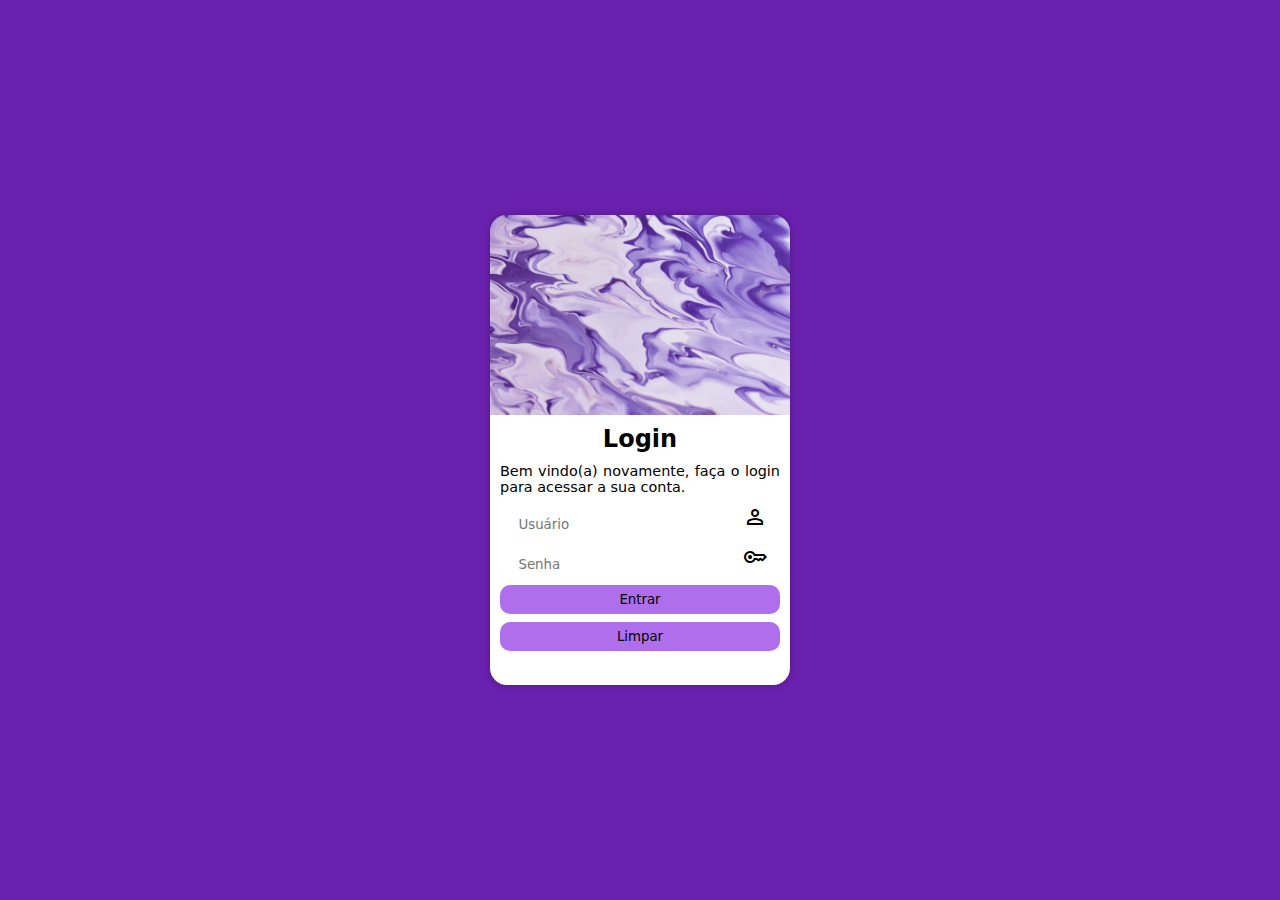
<file: tela-login/index.html>
<!DOCTYPE html>
<html lang="pt-br">
<head>
    <meta charset="UTF-8">
    <meta name="viewport" content="width=device-width, initial-scale=1.0">
    <title>Login</title>
    <link rel="stylesheet" href="https://fonts.googleapis.com/css2?family=Material+Symbols+Outlined:opsz,wght,FILL,GRAD@20..48,100..700,0..1,-50..200" />
    <link rel="stylesheet" href="https://fonts.googleapis.com/css2?family=Material+Symbols+Outlined:opsz,wght,FILL,GRAD@20..48,100..700,0..1,-50..200" />
    <link rel="stylesheet" href="estilos/all.css" media="all">
    <link rel="stylesheet" href="estilos/midias.css">
</head>
<body>
    <div id="caixa-login">

        <div id="imagem"></div>

        <div id="formulario">
            <h2>Login</h2>
            <p>Bem vindo(a) novamente, faça o login para acessar a sua conta.</p>

            <form action="video.html" method="get">

                <div class="campo">
                    <input type="text" id="idusuario" name="usuario" required autocomplete="username" placeholder="Usuário">
                    <label for="idusuario"><span class="material-symbols-outlined">person</span></label>
                </div>

                <div class="campo">
                    <input type="password" id="idsenha" name="senha" required minlength="8" autocomplete="current-password" placeholder="Senha">
                    <label for="idsenha">  <span class="material-symbols-outlined">key</span></label>
                </div>

                <div id="campo-botao">
                    <input type="submit" value="Entrar" class="botoes" id="botao1">
                    <input type="reset" value="Limpar" class="botoes" id="botao2">
                </div>
            </form>
        </div>
    </div>
</body>
</html>
</file>
<file: tela-login/estilos/all.css>
@charset "UTF-8";

*{
    margin: 0px;
    padding: 0px;
    font-family:system-ui, -apple-system, BlinkMacSystemFont, 'Segoe UI', Roboto, Oxygen, Ubuntu, Cantarell, 'Open Sans', 'Helvetica Neue', sans-serif;
    box-sizing: border-box;
}

body{
    background-color: #6b21af;
}

#caixa-login{
    position: absolute;
    top: 50%;
    left: 50%;
    transform: translate(-50%, -50%);

    background-color: white;
    width: 300px;
    height: 470px;
    border-radius: 17px;
    box-shadow: 0px 0px 10px rgba(0, 0, 0, 0.253);
    overflow: hidden;
}

#caixa-login > #imagem{
    background: #6b21af url(../imagens/pexels-didsss-3527796.jpg) no-repeat;
    background-size: cover;
    height: 200px; 
    display: block;
 }

#caixa-login > #formulario{
    padding: 10px;
    display: block;
 }

#caixa-login > #formulario > h2{
    text-align: center;
    margin-bottom: 10px;
}

#caixa-login > #formulario > p{
    text-align: center;
    text-align: justify;
    margin-bottom: 10px;
    font-size: 0.9em;
}

#caixa-login > #formulario > form > .campo{
    margin-bottom: 10px;
}

.campo{
    text-align: center;
}

#idsenha, #idusuario{
    border-radius: 8px;
    padding: 3px 5px;
    border: none;
    width: 80%;
}

.botoes{
    background-color: #af6eec;
    display: block;
    width: 100%;
    border: none;
    border-radius: 10px;
    margin-bottom: 8px;
    padding: 7px
}

.botoes:hover{
    background-color: #8744c5;
    cursor: pointer;
}
</file>
<file: tela-login/estilos/midias.css>
@charset "UTF-8";

/*
Tablets  -> 650px até 992px
Desktops -> 992px até 1200px
Tvs      -> 1200px + 
*/

@media screen and (min-width : 650px) and (max-width : 992px){
    #caixa-login{
        width: 80vh;
    }

    #caixa-login > #imagem{
        float: right;
        width: 30%;
        height: 100%;
    }

    #caixa-login > #formulario{
        float: left;
        width: 70%;
        height: 100%;
    }

    #campo-botao{
        margin-top: 50px;
    }
}

@media screen and (min-width : 992px) and (max-width : 1200px){
    #caixa-login{
        width: 65vw;
    }

    #caixa-login > #imagem{
        float: left;
        width: 50%;
        height: 100%;
    }

    #caixa-login > #formulario{
        float: right;
        width: 50%;
        height: 100%;
    }

    #campo-botao{
        margin-top: 50px;
    }
}
</file>
